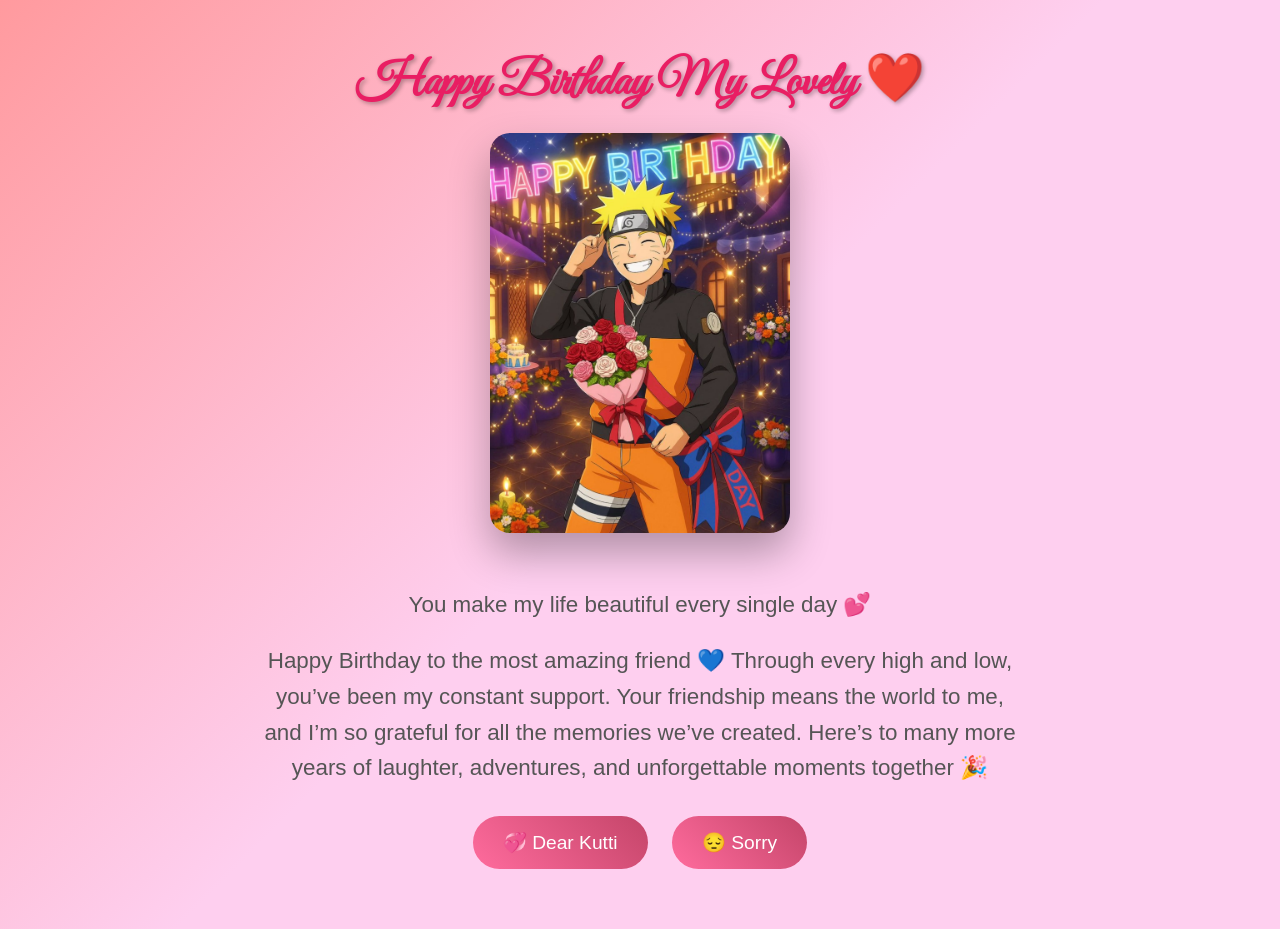
<file: index.html>
<!DOCTYPE html>
<html lang="en">
<head>
  <meta charset="UTF-8">
  <title>Happy Birthday ❤️</title>
  <link rel="stylesheet" href="style.css">
  <link href="https://fonts.googleapis.com/css2?family=Great+Vibes&display=swap" rel="stylesheet">
</head>
<body>

<div class="container">
  <h1 class="title">Happy Birthday My Lovely ❤️</h1>
  <img src="love.jpg" class="main-img">
  <p class="subtitle">You make my life beautiful every single day 💕</p>
  <p class="subtitle">Happy Birthday to the most amazing friend 💙
Through every high and low, you’ve been my constant support.
Your friendship means the world to me, and I’m so grateful for all the memories we’ve created.
Here’s to many more years of laughter, adventures, and unforgettable moments together 🎉</p>
  

  <div class="buttons">
    <a href="love.html">💞 Dear Kutti</a>
    <a href="sorry.html">😔 Sorry </a>
  </div>
</div>

<!-- Special Dates Button -->
<!-- <button class="date-btn" onclick="openModal()">📅 Special Dates</button> -->

<!-- Modal -->
<div id="modal" class="modal">
  <div class="modal-content">
    <span class="close" onclick="closeModal()">&times;</span>
    <h2>Special Dates 💖</h2>
    <ul id="dateList"></ul>
  </div>
</div>

<script src="script.js"></script>
</body>
</html>
</file>
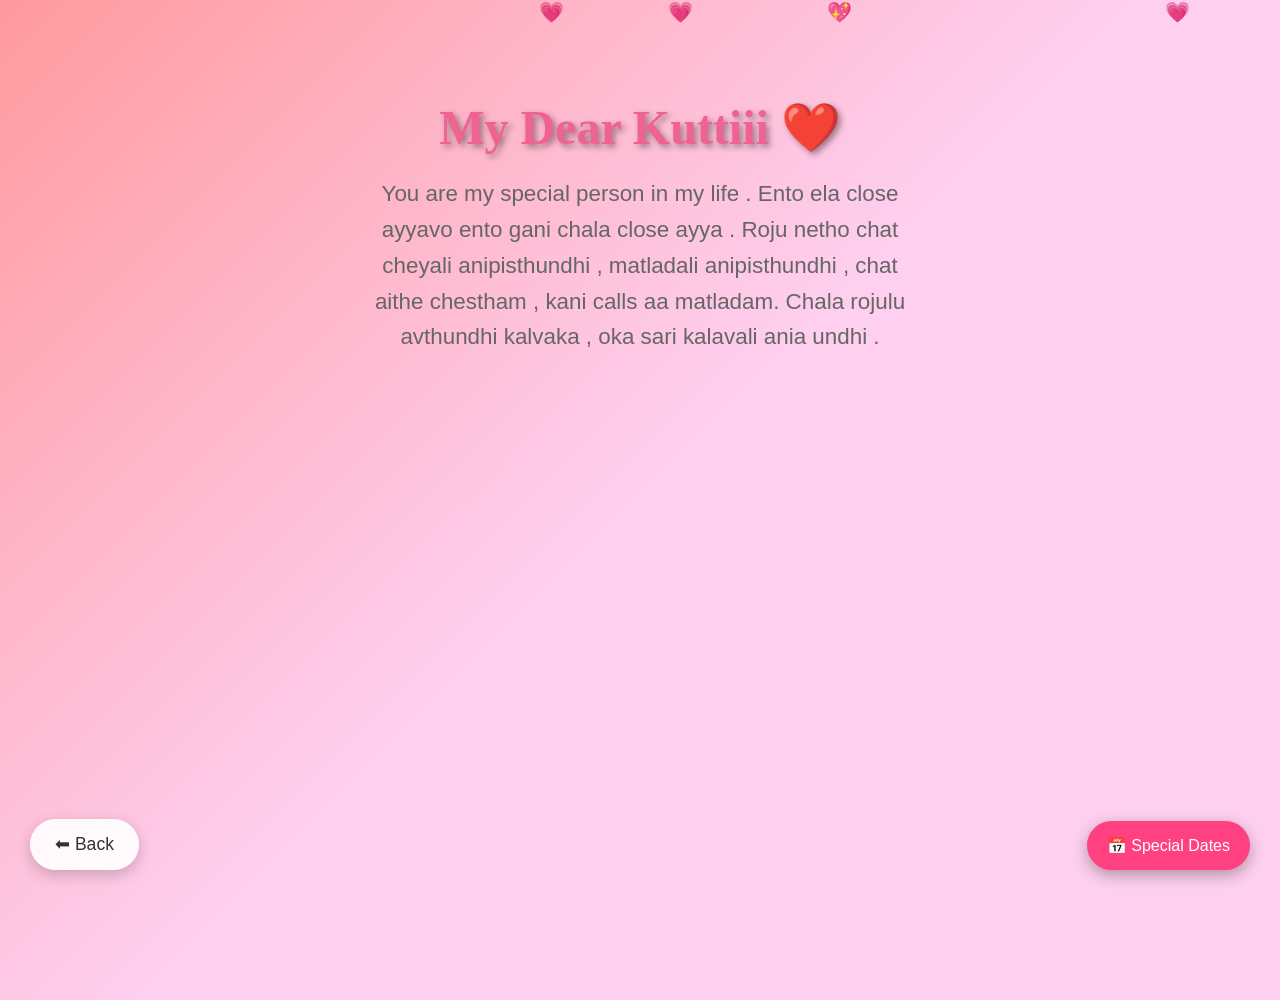
<file: love.html>
<!DOCTYPE html>
<html>
<head>
  <title>Love Page</title>
  <link rel="stylesheet" href="style.css">
</head>
<body>

<div class="center">
  <h1 class="love-text">My Dear Kuttiii ❤️</h1>
  <p class="subtitle">You are my special person in my life . Ento ela close ayyavo ento gani chala close ayya . 
    Roju netho chat cheyali anipisthundhi , matladali anipisthundhi , chat aithe chestham , kani calls aa matladam.
    Chala rojulu avthundhi kalvaka , oka sari kalavali ania undhi .
  </p>
</div>

  <!-- Floating Hearts -->
<div class="hearts"></div>

  <!-- Special Dates Button -->
  <button class="date-btn" onclick="openModal()">📅 Special Dates</button>

  <!-- Modal -->
  <div id="modal" class="modal">
    <div class="modal-content">
      <span class="close" onclick="closeModal()">&times;</span>
      <h2>Special Dates 💖</h2>
      <ul id="dateList"></ul>
    </div>
  </div>

  <a href="index.html" class="back">⬅ Back</a>

  <script src="script.js"></script>
</body>
</html>
</file>
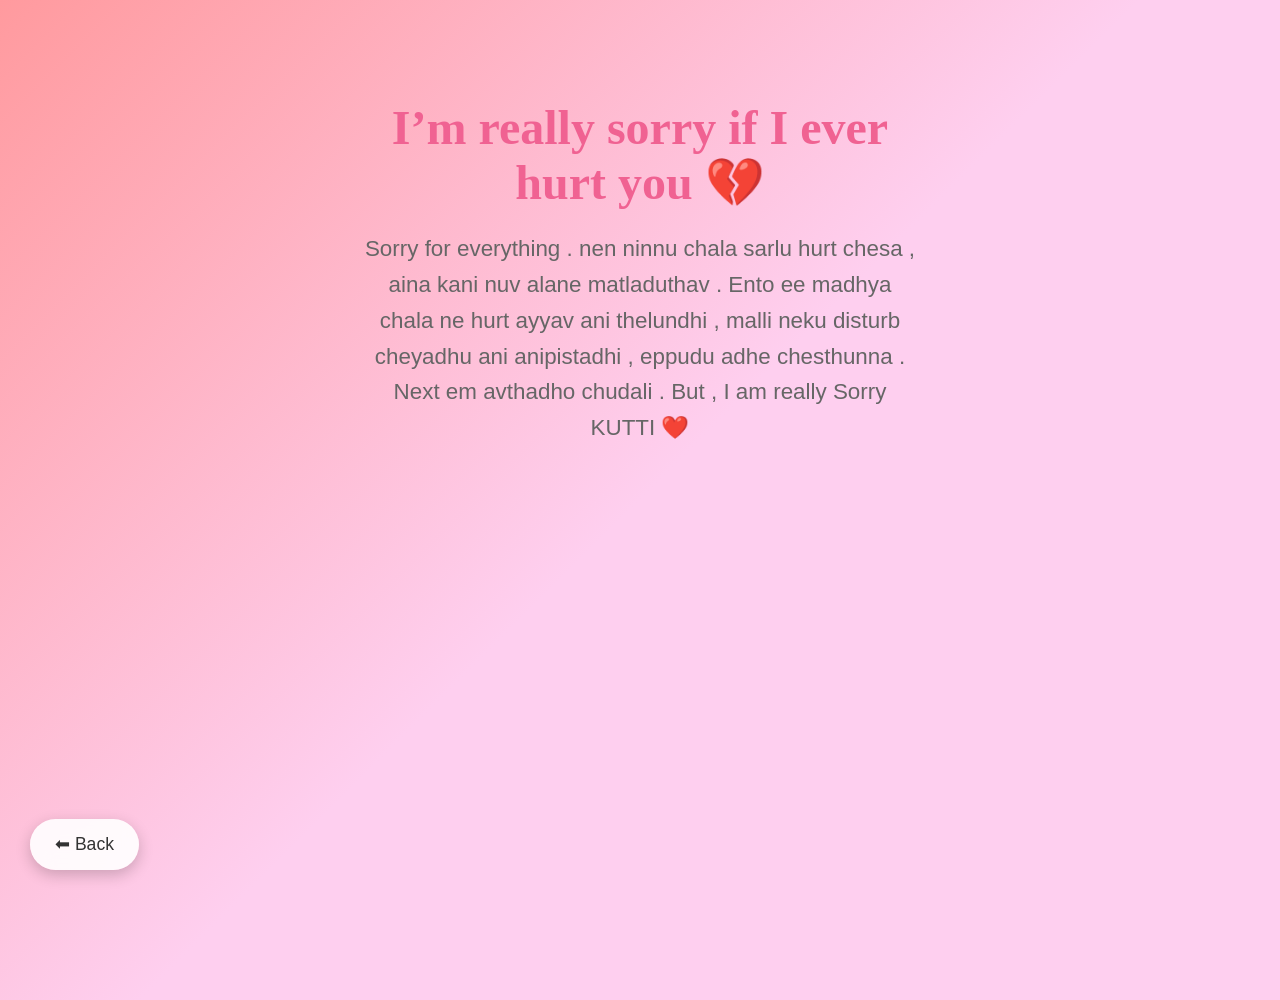
<file: sorry.html>
<!DOCTYPE html>
<html>
<head>
  <title>Sorry ❤️</title>
  <link rel="stylesheet" href="style.css">
</head>
<body>

<div class="center fade">
  <h1>I’m really sorry if I ever hurt you 💔</h1>
  <p class="subtitle">Sorry for everything . nen ninnu chala sarlu hurt chesa , aina kani nuv alane matladuthav .
    Ento ee madhya chala ne hurt ayyav ani thelundhi , malli neku disturb cheyadhu ani anipistadhi , eppudu adhe chesthunna . Next em avthadho chudali . 
    But , I am really Sorry KUTTI ❤️
  </p>
</div>

<a href="index.html" class="back">⬅ Back</a>

<script src="script.js"></script>
</body>
</html>
</file>
<file: style.css>
* {
  margin: 0;
  padding: 0;
  box-sizing: border-box;
}

body {
  font-family: 'Arial', sans-serif;
  background: linear-gradient(135deg, #ff9a9e 0%, #fecfef 50%, #fecfef 100%);
  min-height: 100vh;
  overflow-x: hidden;
}

.container {
  max-width: 800px;
  margin: 0 auto;
  padding: 50px 20px;
  text-align: center;
}

.title {
  font-family: 'Great Vibes', cursive;
  font-size: 3rem;
  color: #e91e63;
  margin-bottom: 20px;
  text-shadow: 2px 2px 4px rgba(0,0,0,0.3);
}

.subtitle {
  font-size: 1.4rem;
  color: #555;
  margin: 20px 0;
  line-height: 1.6;
  font-weight: 300;
}

.main-img {
  max-width: 100%;
  height: 400px;
  object-fit: cover;
  border-radius: 20px;
  box-shadow: 0 20px 40px rgba(0,0,0,0.3);
  margin-bottom: 30px;
}

.buttons a {
  display: inline-block;
  padding: 15px 30px;
  margin: 10px;
  background: linear-gradient(45deg, #ff6b9d, #c44569);
  color: white;
  text-decoration: none;
  border-radius: 50px;
  font-size: 1.2rem;
  transition: transform 0.3s, box-shadow 0.3s;
}

.buttons a:hover {
  transform: translateY(-5px);
  box-shadow: 0 10px 20px rgba(0,0,0,0.3);
}

.date-btn {
  position: fixed;
  bottom: 30px;
  right: 30px;
  background: #ff4081;
  color: white;
  border: none;
  padding: 15px 20px;
  border-radius: 50px;
  font-size: 1rem;
  cursor: pointer;
  box-shadow: 0 5px 15px rgba(0,0,0,0.3);
  transition: all 0.3s;
}

.date-btn:hover {
  transform: scale(1.1);
  background: #e91e63;
}

.modal {
  display: none;
  position: fixed;
  z-index: 1000;
  left: 0;
  top: 0;
  width: 100%;
  height: 100%;
  background-color: rgba(0,0,0,0.5);
}

.modal-content {
  background: white;
  margin: 10% auto;
  padding: 30px;
  border-radius: 20px;
  width: 80%;
  max-width: 500px;
  max-height: 70vh;
  overflow-y: auto;
  position: relative;
  box-shadow: 0 20px 60px rgba(0,0,0,0.5);
}

.close {
  color: #aaa;
  float: right;
  font-size: 28px;
  font-weight: bold;
  cursor: pointer;
  position: absolute;
  right: 20px;
  top: 15px;
}

.close:hover {
  color: #e91e63;
}

#dateList {
  list-style: none;
  padding: 20px 0;
}

#dateList li {
  background: linear-gradient(45deg, #ffecd2 0%, #fcb69f 100%);
  margin: 10px 0;
  padding: 15px;
  border-radius: 10px;
  font-size: 1.1rem;
  box-shadow: 0 5px 10px rgba(0,0,0,0.1);
}

/* Love Page */
.center {
  max-width: 600px;
  margin: 100px auto;
  padding: 0 20px;
  text-align: center;
}

.love-text {
  font-family: 'Great Vibes', cursive;
  font-size: 4rem;
  color: #e91e63;
  margin-bottom: 50px;
  text-shadow: 3px 3px 6px rgba(0,0,0,0.4);
  animation: heartbeat 1.5s infinite;
}

@keyframes heartbeat {
  0% { transform: scale(1); }
  14% { transform: scale(1.1); }
  28% { transform: scale(1); }
  42% { transform: scale(1.1); }
  70% { transform: scale(1); }
}

.hearts {
  position: absolute;
  top: 0;
  left: 0;
  width: 100%;
  height: 100%;
  pointer-events: none;
  z-index: -1;
}

.heart {
  position: absolute;
  font-size: 20px;
  color: #ff69b4;
  animation: float 6s infinite linear;
}

@keyframes float {
  0% {
    transform: translateY(100vh) rotate(0deg);
    opacity: 1;
  }
  100% {
    transform: translateY(-100px) rotate(360deg);
    opacity: 0;
  }
}

.back {
  position: fixed;
  bottom: 30px;
  left: 30px;
  background: rgba(255,255,255,0.9);
  color: #333;
  padding: 15px 25px;
  text-decoration: none;
  border-radius: 30px;
  font-size: 1.1rem;
  box-shadow: 0 5px 15px rgba(0,0,0,0.2);
  transition: all 0.3s;
  backdrop-filter: blur(10px);
}

.back:hover {
  background: white;
  transform: translateY(-3px);
  box-shadow: 0 10px 25px rgba(0,0,0,0.3);
}

/* Sorry Page */
.fade {
  animation: fadeIn 2s ease-in;
}

@keyframes fadeIn {
  from { opacity: 0; transform: translateY(50px); }
  to { opacity: 1; transform: translateY(0); }
}

.center h1 {
  font-family: 'Great Vibes', cursive;
  font-size: 3rem;
  color: #f06292;
  margin-bottom: 20px;
}

.center p {
  font-size: 1.4rem;
  color: #666;
}
</file>
